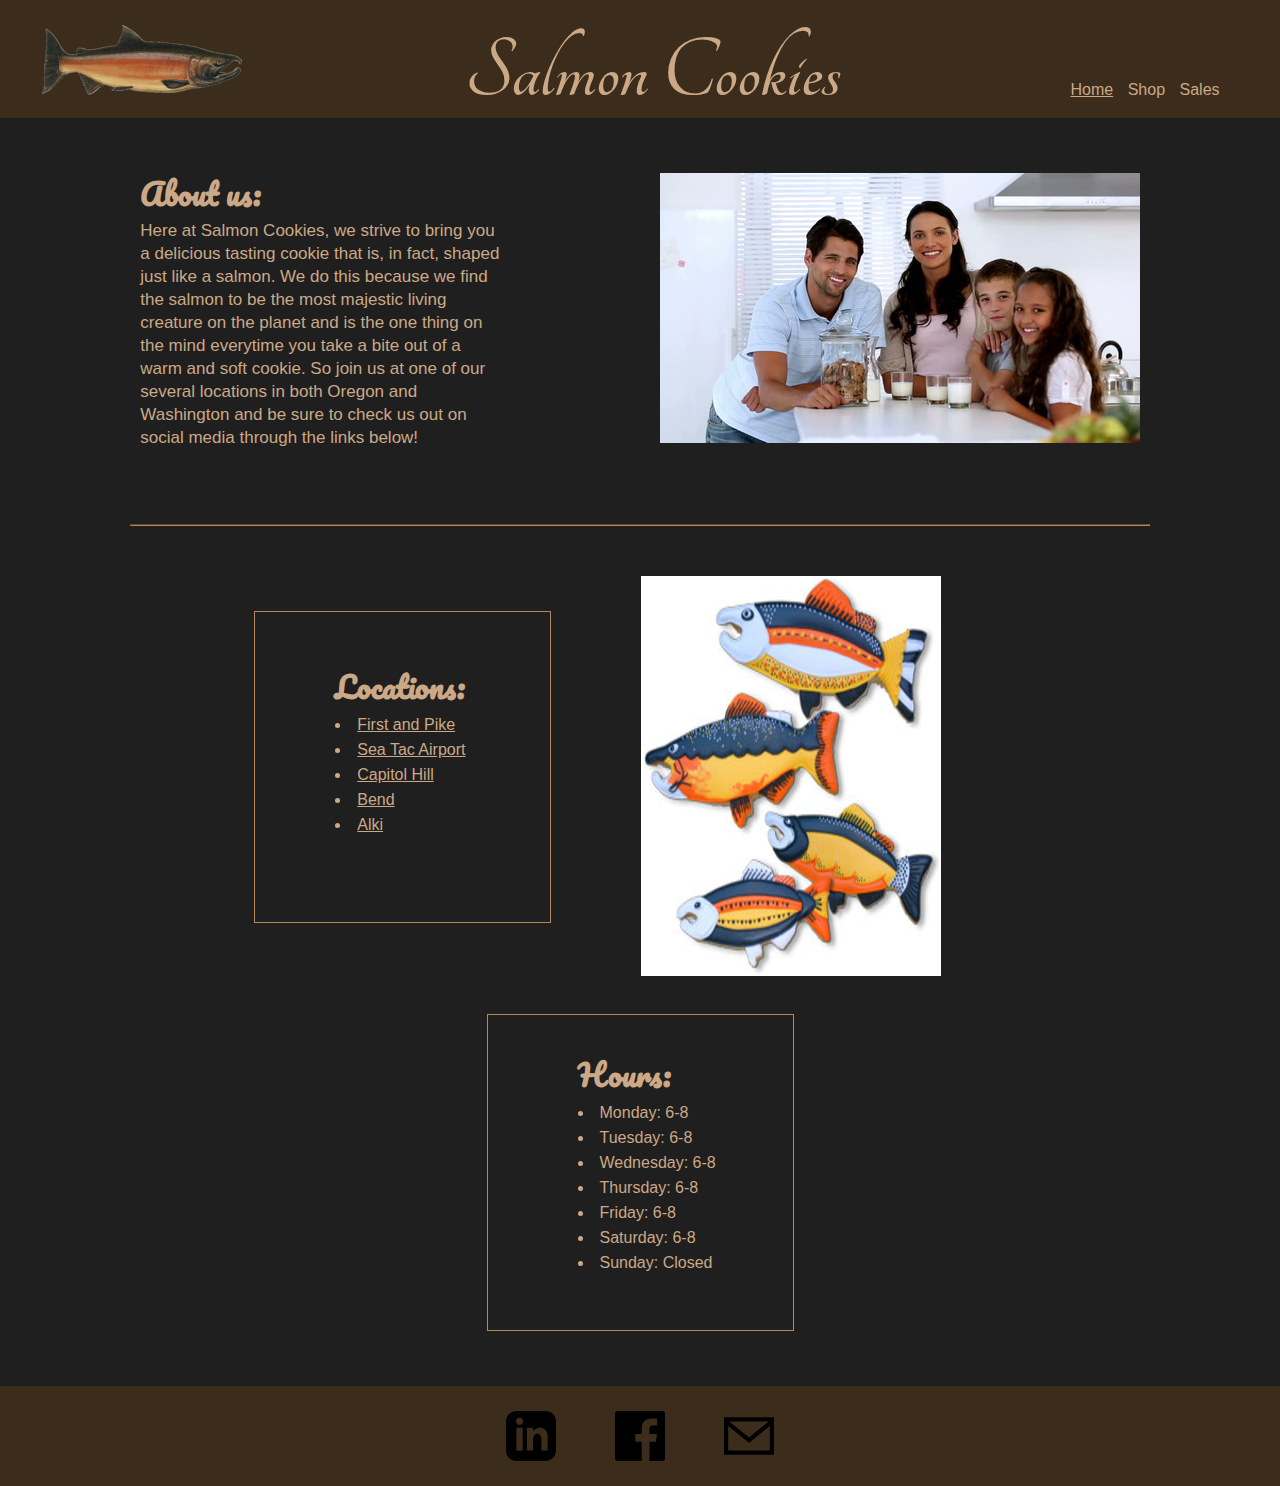
<file: index.html>
<!DOCTYPE html>
<html>
  <head>
    <title>Salmon Cookies</title>
    <meta charset="utf-8">
    <link href="https://fonts.googleapis.com/css?family=Noto+Sans|Pacifico|Roboto+Slab|Tangerine:700" rel="stylesheet">
    <link rel="stylesheet" type="text/css" href="./css/reset.css" />
    <link rel="stylesheet" type="text/css" href="./css/home.css" />
  </head>
  <body>
    <div id="container">
      <header>
        <img src="./images/salmon.png" />
        <h1>Salmon Cookies</h1>
        <nav>
          <ul>
            <a href="./index.html"><li id="selected" class="navList">Home</li></a>
            <a href="./shop.html"><li class="navList">Shop</li></a>
            <a href="./sales.html"><li class="navList">Sales</li></a>
          </ul>
        </nav>
      </header>
       <section id="bodyContainer">
        <section id="upperBody">
          <article>
            <h3>About us:</h3>
            <p>
              Here at Salmon Cookies, we strive to bring you a delicious tasting cookie that is, in fact, shaped just like a salmon.
              We do this because we find the salmon to be the most majestic living creature on the planet and is the one thing on the mind 
              everytime you take a bite out of a warm and soft cookie. So join us at one of our several locations in both Oregon and 
              Washington and be sure to check us out on social media through the links below!
            </p>
          </article>
          <figure>
            <img src="./images/family.jpg" />
          </figure>
        </section>
        <hr></hr>
        <section id="lowerBody">
          <article id="locations">
            <h3>Locations:</h3>
            <ul id="locationList">
              <li><a href="https://www.google.com/maps/place/Seattle,+WA/@47.6129432,-122.482147,11z/data=!3m1!4b1!4m5!3m4!1s0x5490102c93e83355:0x102565466944d59a!8m2!3d47.6062095!4d-122.3320708">First and Pike</a></li>
              <li><a href="https://www.google.com/maps/place/Seattle-Tacoma+International+Airport/@47.4502499,-122.3110052,17z/data=!3m1!4b1!4m5!3m4!1s0x5490435542eafefd:0x99d3d9c4c7dc37b7!8m2!3d47.4502499!4d-122.3088165">Sea Tac Airport</a></li>
              <li><a href="https://www.google.com/maps/place/Capitol+Hill,+Seattle,+WA/@47.6278632,-122.3333217,14z/data=!3m1!4b1!4m5!3m4!1s0x5490152857c86161:0xef487dc6bbc25185!8m2!3d47.625305!4d-122.3221835">Capitol Hill</a></li>
              <li><a href="https://www.google.com/maps/place/Bend,+OR/@44.0611151,-121.3846841,12z/data=!3m1!4b1!4m5!3m4!1s0x54b8c0ffa5d3d251:0x1088e7acc720d1b4!8m2!3d44.0581728!4d-121.3153096">Bend</a></li>
              <li><a href="https://www.google.com/maps/place/Alki,+Seattle,+WA+98116/@47.5768687,-122.4171479,14z/data=!3m1!4b1!4m5!3m4!1s0x54904089f02ed333:0x9aed4b8c925151c0!8m2!3d47.5754629!4d-122.4106578">Alki</a></li>
            </ul>
          </article>
          <figure>
            <img src="./images/fish.jpg" />
          </figure>
          <article id="hours">
            <h3>Hours:</h3>
            <ul id="hoursList">
              <li>Monday: 6-8</li>
              <li>Tuesday: 6-8</li>
              <li>Wednesday: 6-8</li>
              <li>Thursday: 6-8</li>
              <li>Friday: 6-8</li>
              <li>Saturday: 6-8</li>
              <li>Sunday: Closed</li>
            </ul>
          </article>
        </section>
      </section>
      <footer>
        <div>
          <img class="social" src="./images/linkedin.svg" />
          <img class="social" id="middleImage" src="./images/facebook.svg" />
          <img class="social" src="./images/mail.svg" />
        </div>
      </footer>
    </div>
  </body>
</html>
</file>
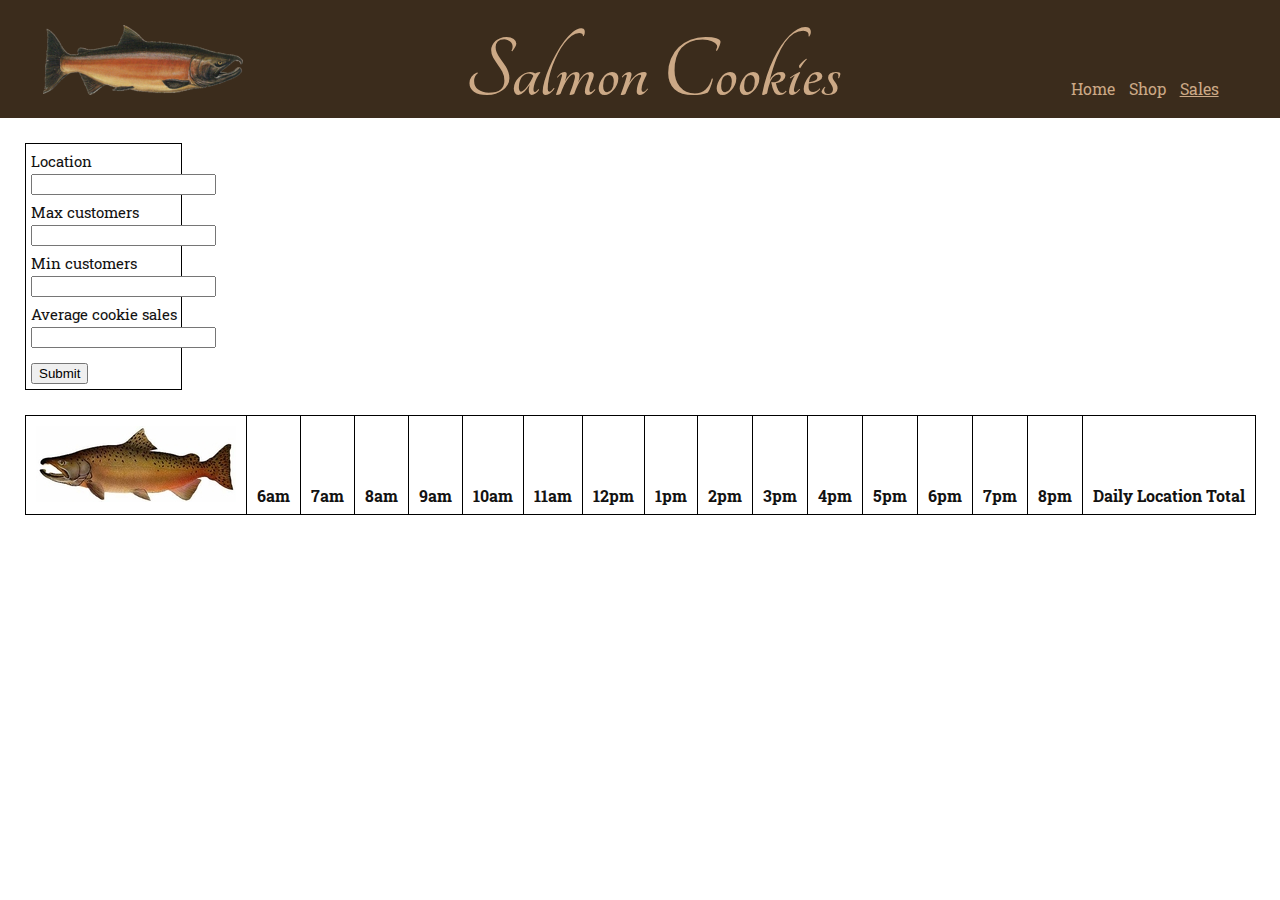
<file: sales.html>
<!DOCTYPE html>
<html>
  <head>
    <title>Cookie Sales</title>
    <meta charset="utf-8">
    <link href="https://fonts.googleapis.com/css?family=Noto+Sans|Pacifico|Roboto+Slab|Tangerine:700" rel="stylesheet">
    <link rel="stylesheet" type="text/css" href="./css/reset.css" />
    <link rel="stylesheet" type="text/css" href="./css/styles.css" />
  </head>
  <body>
    <header>
      <img src="./images/salmon.png" />
      <h1>Salmon Cookies</h1>
      <nav>
        <ul>
          <a href="./index.html"><li class="navList">Home</li></a>
          <a href="./shop.html"><li class="navList">Shop</li></a>
          <a href="./sales.html"><li id="selected" class="navList">Sales</li></a>
        </ul>
      </nav>
    </header>
    <section id="form">
      <form id="addLocationForm">
        <fieldset>
          <label for="location">Location</label>
          <input id="location" name="location" type="text" required minlength="1" pattern="[a-z A-Z]*"/>
          <label for="maxCust">Max customers</label>
          <input id="maxCust" name="maxCust" type="number" required/>
          <label for="minCust">Min customers</label>
          <input id="minCust" name="minCust" type="number" required/>
          <label for="avgCookies">Average cookie sales</label>
          <input id="avgCookies" name="avgCookies" type="number" required/>
          <input type=Submit />
        </fieldset>
      </form>
    </section>
    <section id="salesTable">
    </section>
    <script src="./js/app.js"></script>
  </body>
</html>
</file>
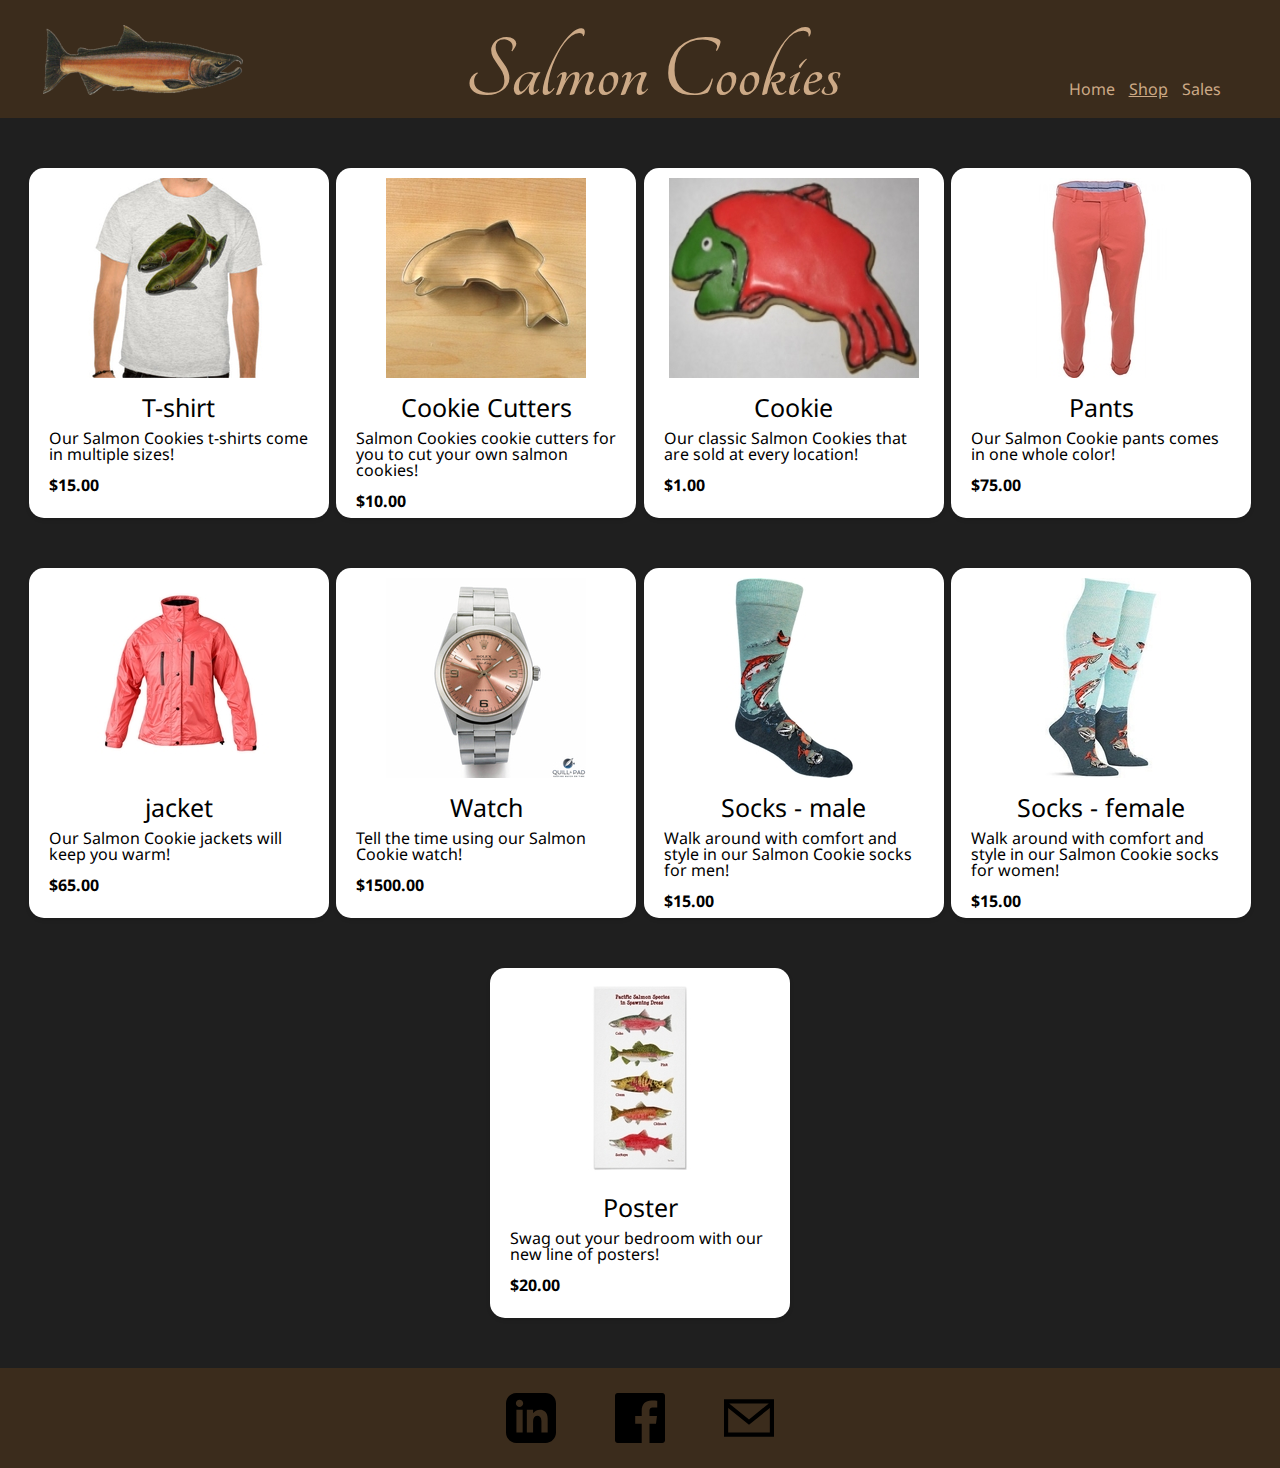
<file: shop.html>
<!DOCTYPE html>
<html>
  <head>
    <title>Salmon Cookies Shop</title>
    <meta charset="utf-8">
    <link href="https://fonts.googleapis.com/css?family=Noto+Sans|Pacifico|Roboto+Slab|Tangerine:700" rel="stylesheet">
    <link rel="stylesheet" type="text/css" href="./css/reset.css" />
    <link rel="stylesheet" type="text/css" href="./css/shop.css" />
  </head>
  <body>
    <div id="container">
      <header>
        <img src="./images/salmon.png" />
        <h1>Salmon Cookies</h1>
        <nav>
          <ul>
            <a href="./index.html"><li class="navList">Home</li></a>
            <a href="./shop.html"><li id="selected" class="navList">Shop</li></a>
            <a href="./sales.html"><li class="navList">Sales</li></a>
          </ul>
        </nav>
      </header>
       <section id="merchandise"> 
      </section> 
      <footer>
        <div>
          <img class="social" src="./images/linkedin.svg" />
          <img class="social" id="middleImage" src="./images/facebook.svg" />
          <img class="social" src="./images/mail.svg" />
        </div>
      </footer>
    </div>
    <script src="./js/shop.js"></script>
  </body>
</html>
</file>
<file: css/home.css>
#container {
  color: #cca986;
  background-color: #1f1f1f;
  display: grid;
  font-family: 'Roboto', sans-serif;
  grid-template-columns: 125px 400px auto 400px 125px;
  grid-template-rows: repeat(auto, 3);
  grid-gap: 5px;
  grid-template-areas: 
    "header header header header header"
    ". main main main ."
    "footer footer footer footer footer";
}

a {
  text-decoration: none;
  color: none;
  color: #cca986;
}

#selected {
  text-decoration: underline;
}

header {
  grid-area: header;
  background-color: gray;
  color: white;
  text-align: center;
  background-color: #3b2c1c;
}

header img {
  display: inline-block;
  margin-top: 25px;
  align-self: center;
}

h1 {
  display: inline-block;
  font-family: 'Tangerine', cursive;
  font-size: 90px;
  text-align: center;
  font-weight: bold;
  margin-left: 17%;
  margin-right: 17%;
  color: #cca986;
}

header nav {
  display: inline-block;
  width: 175px;
  color: #cca986;
}

header nav ul li:hover {
  cursor: pointer;
  color: #685542;
}

.navList {
  display: inline;
  margin-right: 10px;
}

#bodyContainer {
  grid-area: main;
  margin-top: 50px;
}

#upperBody {
  text-align: center;
  margin-bottom: 50px;
}

#upperBody article {
  display: inline-block;
  width: 365px;
  margin-right: 150px;
  text-align: left;
}

h3 {
  font-family: 'Pacifico', cursive;
  font-size: 30px;
  font-weight: bold;
  margin-bottom: 10px;
}

#upperBody article p {
  font-size: 17px;
  margin-bottom: 25px;
  line-height: 23px;
}

#upperBody figure {
  display: inline-block;
  justify-content: center;
}

#lowerBody {
  text-align: center;
  vertical-align: middle;
  margin-top: 50px;
}

#lowerBody article {
  display: inline-block;
  text-align: left;
  border: 1px solid #B68858;
  vertical-align: top;
  margin-top: 35px;
}

#lowerBody figure {
  display: inline-block;
  margin-right: 85px;
  margin-left: 85px;
}

#locations {
  width: 215px;
  height: 250px;
  padding-top: 60px;
  padding-left: 80px;
}

#hours {
  width: 215px;
  height: 270px;
  padding-top: 45px;
  padding-left: 90px;
}

#locationList, #hoursList {
  list-style-type: disc;
  list-style-position: inside;
  font-size: 16px;
  line-height: 25px;
}

#locations li {
  text-decoration: underline;
}

footer {
  grid-area: footer;
  margin-top: 50px;
  height: 100px;
  text-align: center;
  background-color: #3b2c1c;
}

footer div {
  margin-top: 25px;
}

#middleImage {
  margin-right: 55px;
  margin-left: 55px;
}

.social {
  width: 50px;
  height: 50px;
}

.social:hover {
  cursor: pointer;
}

hr {
  border-color: #B68858;
}
</file>
<file: css/styles.css>
body {
  color: rgb(19, 18, 18);
  font-family: 'Roboto Slab', serif;
}

a {
  text-decoration: none;
  color: none;
  color: #cca986;
}

#selected {
  text-decoration: underline;
}

header {
  grid-area: header;
  background-color: gray;
  color: white;
  text-align: center;
  background-color: #3b2c1c;
}

header img {
  display: inline-block;
  margin-top: 25px;
  align-self: center;
}

h1 {
  display: inline-block;
  font-family: 'Tangerine', cursive;
  font-size: 90px;
  text-align: center;
  font-weight: bold;
  margin-left: 17%;
  margin-right: 17%;
  color: #cca986;
}

header nav {
  display: inline-block;
  width: 175px;
  color: #cca986;
}

header nav ul li:hover {
  cursor: pointer;
  color: #685542;
}

.navList {
  display: inline;
  margin-right: 10px;
}

form {
  width: 150px;
  height: 225px;
  margin-left: 25px;
  margin-top: 25px;
  padding-left: 5px;
  padding-top: 10px;
  padding-bottom: 10px;
  border: 1px solid black;
  font-size: 15px;
}

input{
  margin-top: 5px;
  margin-bottom: 10px;
}

table {
  margin-top: 25px;
  margin-left: auto;
  margin-right: auto;
}

#foot, #dailyTotals {
  color: red;
}

tr {
  margin-bottom: 10px;
}

th {
  font-weight: bold;
}

th, td {
  padding: 10px;
  text-align: center;
  border: 1px solid black;
}
</file>
<file: css/shop.css>
body {
  background-color: #1f1f1f;
}

#container {
  height: 100%;
  font-family: 'Noto Sans', sans-serif;
}

header {
  background-color: gray;
  color: white;
  text-align: center;
  background-color: #3b2c1c;
}

header img {
  display: inline-block;
  margin-top: 25px;
  align-self: center;
}

h1 {
  display: inline-block;
  font-family: 'Tangerine', cursive;
  font-size: 90px;
  text-align: center;
  font-weight: bold;
  margin-left: 17%;
  margin-right: 17%;
  color: #cca986;
}

header nav {
  display: inline-block;
  width: 175px;
  color: #cca986;
}

header nav ul li:hover {
  cursor: pointer;
  color: #685542;
}

.navList {
  display: inline;
  margin-right: 10px;
}

a {
  text-decoration: none;
  color: none;
  color: #cca986;
}

#selected {
  text-decoration: underline;
}

#merchandise {
  display: flex;
  flex-direction: row;
  flex-wrap: wrap;
  justify-content: space-around;
  margin-right: 25px;
  margin-left: 25px;
}

 .shopItem {
  display: inline-block;
  width: 300px;
  height: 350px;
  margin-top: 50px;
  text-align: center;
  background-color: white;
  border-radius: 15px;
  box-shadow: 0 2px 4px rgba(0, 0, 0, 0.1);
}

.shopItem img {
  margin-top: 10px;
  margin-bottom: 15px;
}

.shopItem h3 {
  font-size: 25px;
  margin-bottom: 10px;
} 

.shopItem p {
  text-align: left;
  margin-left: 20px;
  margin-right: 20px;
  margin-bottom: 15px;
  font-size: 16px;
}

.price {
  font-weight: bold;
  font-size: 18px;
}

footer {
  float: bottom;
  margin-top: 50px;
  height: 100px;
  width: 100%;
  text-align: center;
  background-color: #3b2c1c;
}

footer div {
  padding-top: 25px;
}

#middleImage {
  margin-right: 55px;
  margin-left: 55px;
}

.social {
  width: 50px;
  height: 50px;
}

.social:hover {
  cursor: pointer;
}
</file>
